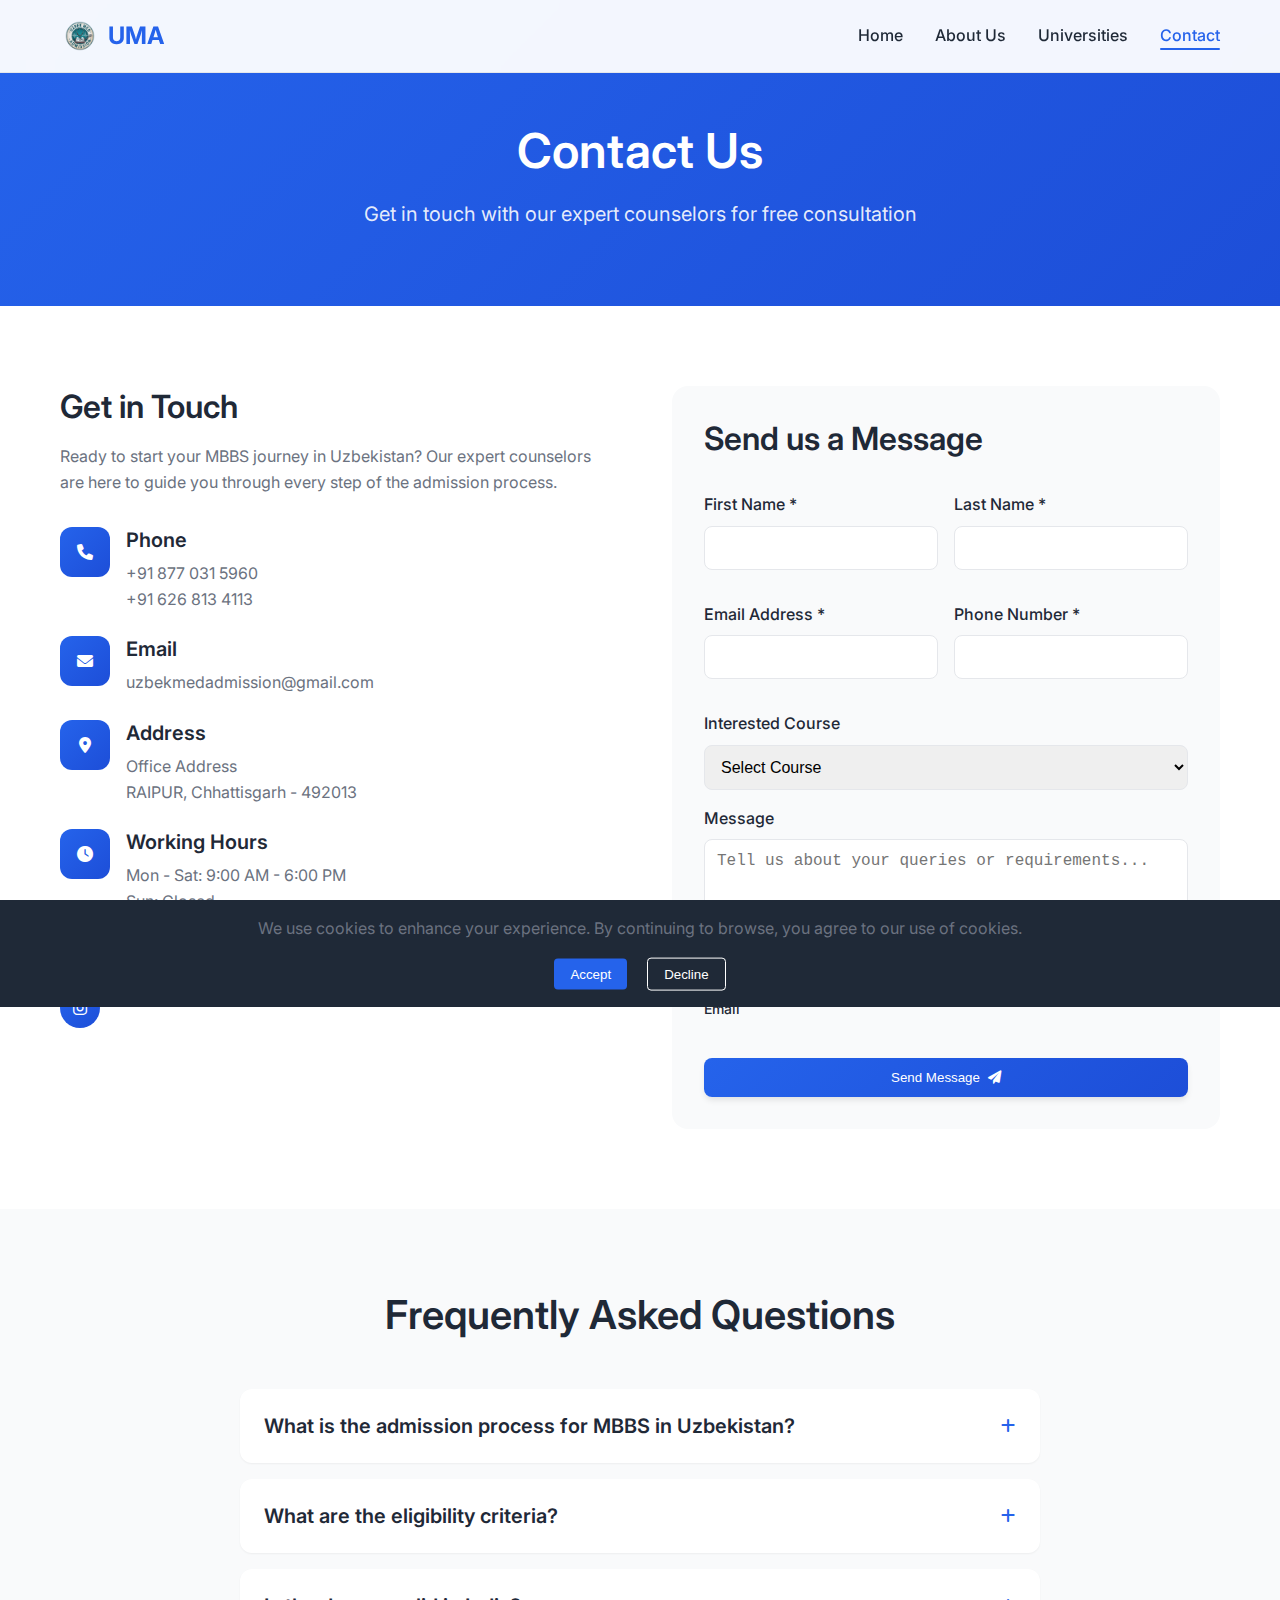
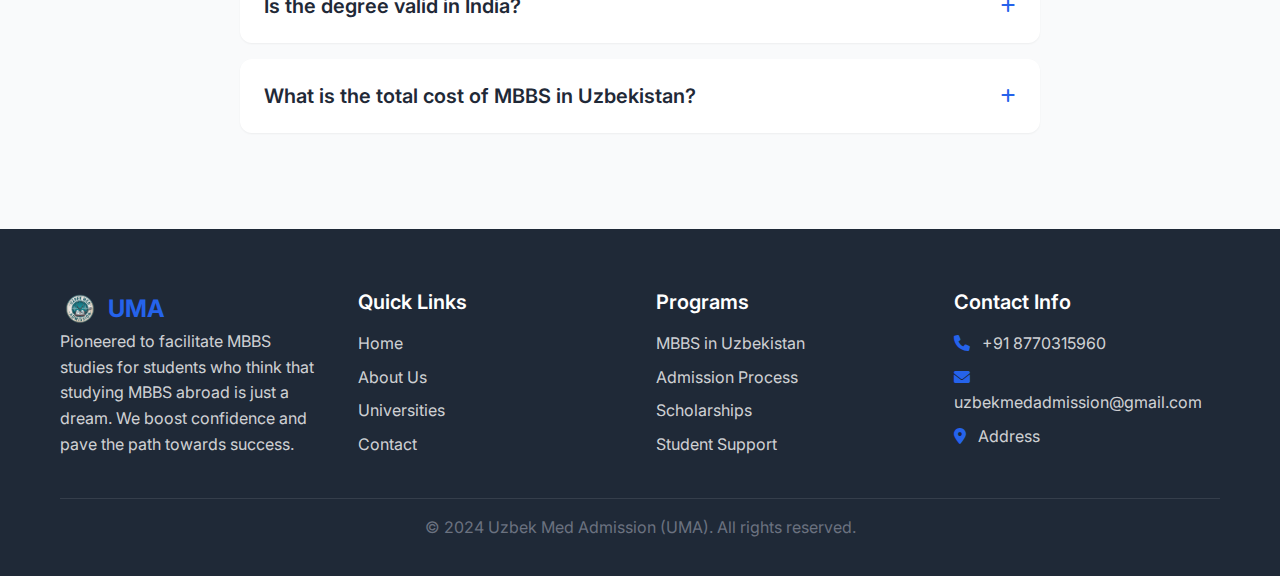
<file: contact.html>
<!DOCTYPE html>
<html lang="en">
<head>
    <meta charset="UTF-8">
    <meta name="viewport" content="width=device-width, initial-scale=1.0">
    <title>Contact Us - UMA | Uzbek Med Admission</title>
    <link rel="stylesheet" href="style.css">
    <link href="https://fonts.googleapis.com/css2?family=Inter:wght@300;400;500;600;700&display=swap" rel="stylesheet">
    <link rel="stylesheet" href="https://cdnjs.cloudflare.com/ajax/libs/font-awesome/6.0.0/css/all.min.css">
</head>
<body>
    <!-- Header -->
    <header class="header">
        <nav class="navbar">
            <div class="nav-container">
                <div class="logo">
                    <img src="logo.png" alt="UMA Logo" class="logo-img">
                    <span class="logo-text">UMA</span>
                </div>
                <ul class="nav-menu">
                    <li class="nav-item">
                        <a href="index.html" class="nav-link">Home</a>
                    </li>
                    <li class="nav-item">
                        <a href="about.html" class="nav-link">About Us</a>
                    </li>
                    <li class="nav-item">
                        <a href="university.html" class="nav-link">Universities</a>
                    </li>
                    <li class="nav-item">
                        <a href="contact.html" class="nav-link active">Contact</a>
                    </li>
                </ul>
                <div class="hamburger">
                    <span class="bar"></span>
                    <span class="bar"></span>
                    <span class="bar"></span>
                </div>
            </div>
        </nav>
    </header>

    <!-- Page Header -->
    <section class="page-header">
        <div class="container">
            <h1>Contact Us</h1>
            <p>Get in touch with our expert counselors for free consultation</p>
        </div>
    </section>

    <!-- Contact Section -->
    <section class="contact-section">
        <div class="container">
            <div class="contact-content">
                <div class="contact-info">
                    <h2>Get in Touch</h2>
                    <p>Ready to start your MBBS journey in Uzbekistan? Our expert counselors are here to guide you through every step of the admission process.</p>
                    
                    <div class="contact-details">
                        <div class="contact-item">
                            <div class="contact-icon">
                                <i class="fas fa-phone"></i>
                            </div>
                            <div class="contact-text">
                                <h4>Phone</h4>
                                <p>+91 877 031 5960</p>
                                <p>+91 626 813 4113</p>
                            </div>
                        </div>
                        
                        <div class="contact-item">
                            <div class="contact-icon">
                                <i class="fas fa-envelope"></i>
                            </div>
                            <div class="contact-text">
                                <h4>Email</h4>
                                <p>uzbekmedadmission@gmail.com</p>
                                
                            </div>
                        </div>
                        
                        <div class="contact-item">
                            <div class="contact-icon">
                                <i class="fas fa-map-marker-alt"></i>
                            </div>
                            <div class="contact-text">
                                <h4>Address</h4>
                                <p>Office Address</p>
                                <p>RAIPUR, Chhattisgarh - 492013</p>
                            </div>
                        </div>
                        
                        <div class="contact-item">
                            <div class="contact-icon">
                                <i class="fas fa-clock"></i>
                            </div>
                            <div class="contact-text">
                                <h4>Working Hours</h4>
                                <p>Mon - Sat: 9:00 AM - 6:00 PM</p>
                                <p>Sun: Closed</p>
                            </div>
                        </div>
                    </div>

                    <div class="social-links">
                        <h4>Follow Us</h4>
                        <div class="social-icons">
                       <!--     <a href="#" class="social-icon"><i class="fab fa-facebook-f"></i></a>  -->
                            <a href="https://www.instagram.com/uzbek_med_admission?igsh=YnB6ZjRlcHprdzN2" class="social-icon"><i class="fab fa-instagram"></i></a>
                       <!--     <a href="#" class="social-icon"><i class="fab fa-twitter"></i></a>   -->
                       <!--     <a href="#" class="social-icon"><i class="fab fa-linkedin-in"></i></a>  -->
                       <!--     <a href="#" class="social-icon"><i class="fab fa-youtube"></i></a> -->
                        </div>
                    </div>
                </div>

                <!-- Update the form section in contact.html -->
<div class="contact-form">
    <h2>Send us a Message</h2>
    <form id="contactForm" action="https://formspree.io/f/xdkdwnnj" method="POST">
        <div class="form-row">
            <div class="form-group">
                <label for="firstName">First Name *</label>
                <input type="text" id="firstName" name="firstName" required>
            </div>
            <div class="form-group">
                <label for="lastName">Last Name *</label>
                <input type="text" id="lastName" name="lastName" required>
            </div>
        </div>
        
        <div class="form-row">
            <div class="form-group">
                <label for="email">Email Address *</label>
                <input type="email" id="email" name="email" required>
            </div>
            <div class="form-group">
                <label for="phone">Phone Number *</label>
                <input type="tel" id="phone" name="phone" required>
            </div>
        </div>
        
        <div class="form-group">
            <label for="course">Interested Course</label>
            <select id="course" name="course">
                <option value="">Select Course</option>
                <option value="mbbs">MBBS</option>
            </select>
        </div>
        
        <div class="form-group">
            <label for="message">Message</label>
            <textarea id="message" name="message" rows="5" placeholder="Tell us about your queries or requirements..."></textarea>
        </div>
        
        <div class="form-group checkbox-group">
            <label class="checkbox-label">
                <input type="checkbox" id="consent" name="consent" required>
                <span class="checkmark"></span>
                I agree to receive information via WhatsApp, SMS, Phone Call, and Email
            </label>
        </div>
        
        <button type="submit" class="btn btn-primary submit-btn">
            <span>Send Message</span>
            <i class="fas fa-paper-plane"></i>
        </button>
    </form>
</div>
            </div>
        </div>
    </section>

    <!-- FAQ Section -->
    <section class="faq-section">
        <div class="container">
            <h2 class="section-title">Frequently Asked Questions</h2>
            <div class="faq-grid">
                <div class="faq-item">
                    <div class="faq-question">
                        <h4>What is the admission process for MBBS in Uzbekistan?</h4>
                        <i class="fas fa-plus"></i>
                    </div>
                    <div class="faq-answer">
                        <p>The admission process is simple and straightforward. You need to submit your academic documents, passport, and other required papers. We handle the entire process from application to visa assistance.</p>
                    </div>
                </div>
                
                <div class="faq-item">
                    <div class="faq-question">
                        <h4>What are the eligibility criteria?</h4>
                        <i class="fas fa-plus"></i>
                    </div>
                    <div class="faq-answer">
                        <p>Students should have completed 12th grade with Physics, Chemistry, and Biology with minimum 50% marks. NEET qualification is required for Indian students.</p>
                    </div>
                </div>
                
                <div class="faq-item">
                    <div class="faq-question">
                        <h4>Is the degree valid in India?</h4>
                        <i class="fas fa-plus"></i>
                    </div>
                    <div class="faq-answer">
                        <p>Yes, the MBBS degree from recognized universities in Uzbekistan is valid in India and globally. Graduates can practice in India after clearing the NEXT exam.</p>
                    </div>
                </div>
                
                <div class="faq-item">
                    <div class="faq-question">
                        <h4>What is the total cost of MBBS in Uzbekistan?</h4>
                        <i class="fas fa-plus"></i>
                    </div>
                    <div class="faq-answer">
                        <p>The total cost including tuition fees, accommodation, food, and other expenses is approximately ₹17 lakhs for the complete 5-year program.</p>
                    </div>
                </div>
            </div>
        </div>
    </section>

    <!-- Map Section 
    <section class="map-section">
        <div class="container">
            <h2 class="section-title">Visit Our Office</h2>
            <div class="map-container">
                <iframe 
                    src="https://www.google.com/maps/embed?pb=!1m18!1m12!1m3!1d3022.1422937950147!2d-73.98731968482413!3d40.75889497932681!2m3!1f0!2f0!3f0!3m2!1i1024!2i768!4f13.1!3m3!1m2!1s0x89c25855c6480299%3A0x55194ec5a1ae072e!2sTimes%20Square!5e0!3m2!1sen!2sus!4v1635724037308!5m2!1sen!2sus" 
                    width="100%" 
                    height="450" 
                    style="border:0;" 
                    allowfullscreen="" 
                    loading="lazy" 
                    referrerpolicy="no-referrer-when-downgrade">
                </iframe>
            </div>
        </div>
    </section>  -->

    <!-- Footer -->
    <footer class="footer">
        <div class="container">
            <div class="footer-content">
                <div class="footer-section">
                    <div class="logo">
                        <img src="logo.png" alt="UMA Logo" class="logo-img">
                        <span class="logo-text">UMA</span>
                    </div>
                    <p>Pioneered to facilitate MBBS studies for students who think that studying MBBS abroad is just a dream. We boost confidence and pave the path towards success.</p>
                </div>
                <div class="footer-section">
                    <h4>Quick Links</h4>
                    <ul>
                        <li><a href="index.html">Home</a></li>
                        <li><a href="about.html">About Us</a></li>
                        <li><a href="university.html">Universities</a></li>
                        <li><a href="contact.html">Contact</a></li>
                    </ul>
                </div>
                <div class="footer-section">
                    <h4>Programs</h4>
                    <ul>
                        <li><a href="mbbs_uzbek.html">MBBS in Uzbekistan</a></li>
                        <li><a href="Admission_process.html">Admission Process</a></li>
                        <li><a href="Scholarship_page.html">Scholarships</a></li>
                        <li><a href="Student_Support_Page.html">Student Support</a></li>
                    </ul>
                </div>
                <div class="footer-section">
                    <h4>Contact Info</h4>
                    <ul>
                        <li><i class="fas fa-phone"></i> +91 8770315960</li>
                        <li><i class="fas fa-envelope"></i> uzbekmedadmission@gmail.com</li>
                        <li><i class="fas fa-map-marker-alt"></i> Address</li>
                    </ul>
                </div>
            </div>
            <div class="footer-bottom">
                <p>&copy; 2024 Uzbek Med Admission (UMA). All rights reserved.</p>
            </div>
        </div>
    </footer>

    <script src="script.js"></script>
</body>
</html>
</file>
<file: style.css>
/* CSS Variables for Medical/Education Theme */
:root {
    --primary-color: #2563eb;
    --secondary-color: #059669;
    --accent-color: #dc2626;
    --text-dark: #1f2937;
    --text-light: #6b7280;
    --white: #ffffff;
    --light-bg: #f9fafb;
    --border-color: #e5e7eb;
    --gradient-primary: linear-gradient(135deg, #2563eb 0%, #1d4ed8 100%);
    --gradient-secondary: linear-gradient(135deg, #059669 0%, #047857 100%);
    --shadow-sm: 0 1px 2px 0 rgba(0, 0, 0, 0.05);
    --shadow-md: 0 4px 6px -1px rgba(0, 0, 0, 0.1);
    --shadow-lg: 0 10px 15px -3px rgba(0, 0, 0, 0.1);
    --shadow-xl: 0 20px 25px -5px rgba(0, 0, 0, 0.1);
}

/* Reset and Base Styles */
* {
    margin: 0;
    padding: 0;
    box-sizing: border-box;
}

html {
    scroll-behavior: smooth;
}

body {
    font-family: 'Inter', -apple-system, BlinkMacSystemFont, 'Segoe UI', Roboto, sans-serif;
    line-height: 1.6;
    color: var(--text-dark);
    overflow-x: hidden;
}

/* Container */
.container {
    max-width: 1200px;
    margin: 0 auto;
    padding: 0 20px;
}

/* Typography */
h1, h2, h3, h4, h5, h6 {
    font-weight: 600;
    line-height: 1.3;
    margin-bottom: 1rem;
}

h1 { font-size: 2.5rem; }
h2 { font-size: 2rem; }
h3 { font-size: 1.5rem; }
h4 { font-size: 1.25rem; }

p {
    margin-bottom: 1rem;
    color: var(--text-light);
}

.lead {
    font-size: 1.25rem;
    font-weight: 500;
    color: var(--text-dark);
}

/* Buttons */
.btn {
    display: inline-flex;
    align-items: center;
    gap: 0.5rem;
    padding: 12px 24px;
    border: none;
    border-radius: 8px;
    font-weight: 500;
    text-decoration: none;
    transition: all 0.3s ease;
    cursor: pointer;
    text-align: center;
}

.btn-primary {
    background: var(--gradient-primary);
    color: var(--white);
    box-shadow: var(--shadow-md);
}

.btn-primary:hover {
    transform: translateY(-2px);
    box-shadow: var(--shadow-lg);
}

.btn-secondary {
    background: var(--white);
    color: var(--primary-color);
    border: 2px solid var(--primary-color);
}

.btn-secondary:hover {
    background: var(--primary-color);
    color: var(--white);
}

/* Header */
.header {
    position: fixed;
    top: 0;
    left: 0;
    right: 0;
    background: rgba(255, 255, 255, 0.95);
    backdrop-filter: blur(10px);
    z-index: 1000;
    border-bottom: 1px solid var(--border-color);
}

.navbar {
    padding: 1rem 0;
}

.nav-container {
    display: flex;
    justify-content: space-between;
    align-items: center;
    max-width: 1200px;
    margin: 0 auto;
    padding: 0 20px;
}

.logo {
    display: flex;
    align-items: center;
    gap: 0.5rem;
    font-size: 1.5rem;
    font-weight: 700;
    color: var(--primary-color);
}

.logo-img {
    width: 40px;
    height: 40px;
    border-radius: 8px;
}

.nav-menu {
    display: flex;
    list-style: none;
    gap: 2rem;
}

.nav-link {
    text-decoration: none;
    color: var(--text-dark);
    font-weight: 500;
    transition: color 0.3s ease;
    position: relative;
}

.nav-link:hover,
.nav-link.active {
    color: var(--primary-color);
}

.nav-link.active::after {
    content: '';
    position: absolute;
    bottom: -5px;
    left: 0;
    right: 0;
    height: 2px;
    background: var(--primary-color);
    border-radius: 1px;
}

.hamburger {
    display: none;
    flex-direction: column;
    cursor: pointer;
}

.bar {
    width: 25px;
    height: 3px;
    background: var(--text-dark);
    margin: 3px 0;
    transition: 0.3s;
    border-radius: 3px;
}

/* Hero Section */
.hero {
    padding: 120px 0 80px;
    background: linear-gradient(135deg, #f8fafc 0%, #e2e8f0 100%);
}

.hero-container {
    display: flex;
    grid-template-columns: 1fr 1fr;
    gap: 4rem;
    align-items: center;
    max-width: 1200px;
    margin: 0 auto;
    padding: 0 20px;
}

.hero-title {
    font-size: 3rem;
    margin-bottom: 1.5rem;
    line-height: 1.2;
}

.highlight {
    background: var(--gradient-primary);
    -webkit-background-clip: text;
    -webkit-text-fill-color: transparent;
    background-clip: text;
}

.hero-subtitle {
    font-size: 1.25rem;
    margin-bottom: 2rem;
}

.hero-stats {
    display: flex;
    gap: 2rem;
    margin-bottom: 2rem;
}

.stat {
    text-align: center;
}

.stat-number {
    display: block;
    font-size: 2rem;
    font-weight: 700;
    color: var(--primary-color);
}

.stat-label {
    font-size: 0.875rem;
    color: var(--text-light);
}

.hero-buttons {
    display: flex;
    gap: 1rem;
}

.hero-image img {
    width: 100%;
    border-radius: 16px;
    box-shadow: var(--shadow-xl);
}

/* Section Styles */
section {
    padding: 80px 0;
}

.section-title {
    text-align: center;
    margin-bottom: 3rem;
    font-size: 2.5rem;
}

/* Features Section */
.features {
    background: var(--light-bg);
}

.features-grid {
    display: grid;
    grid-template-columns: repeat(auto-fit, minmax(300px, 1fr));
    gap: 2rem;
}

.feature-card {
    background: var(--white);
    padding: 2rem;
    border-radius: 16px;
    text-align: center;
    box-shadow: var(--shadow-sm);
    transition: transform 0.3s ease, box-shadow 0.3s ease;
}

.feature-card:hover {
    transform: translateY(-5px);
    box-shadow: var(--shadow-lg);
}

.feature-icon {
    width: 80px;
    height: 80px;
    margin: 0 auto 1.5rem;
    background: var(--gradient-primary);
    border-radius: 50%;
    display: flex;
    align-items: center;
    justify-content: center;
    font-size: 2rem;
    color: var(--white);
}

.feature-card h3 {
    margin-bottom: 1rem;
    color: var(--text-dark);
}

/* Program Highlights */
.program-highlights {
    background: var(--white);
}

.highlights-content {
    display: grid;
    grid-template-columns: 1fr 1fr;
    gap: 4rem;
    align-items: center;
}

.highlight-item {
    display: flex;
    gap: 1rem;
    margin-bottom: 2rem;
    align-items: flex-start;
}

.highlight-item i {
    color: var(--primary-color);
    font-size: 1.5rem;
    margin-top: 0.25rem;
}

.highlight-item h4 {
    margin-bottom: 0.5rem;
}

.highlights-image img {
    width: 100%;
    border-radius: 16px;
    box-shadow: var(--shadow-lg);
}

/* Facilities Section */
.facilities {
    background: var(--light-bg);
}

.facilities-grid {
    display: grid;
    grid-template-columns: repeat(auto-fit, minmax(350px, 1fr));
    gap: 2rem;
}

.facility-card {
    background: var(--white);
    border-radius: 16px;
    overflow: hidden;
    box-shadow: var(--shadow-md);
    transition: transform 0.3s ease;
}

.facility-card:hover {
    transform: translateY(-5px);
}

.facility-card img {
    width: 100%;
    height: 200px;
    object-fit: cover;
}

.facility-content {
    padding: 1.5rem;
}

/* Page Header */
.page-header {
    padding: 120px 0 60px;
    background: var(--gradient-primary);
    color: var(--white);
    text-align: center;
}

.page-header h1 {
    font-size: 3rem;
    margin-bottom: 1rem;
}

.page-header p {
    font-size: 1.25rem;
    color: rgba(255, 255, 255, 0.9);
}

/* About Page Styles */
.about-content {
    padding: 80px 0;
}

.about-intro {
    display: grid;
    grid-template-columns: 1fr 1fr;
    gap: 4rem;
    align-items: center;
    margin-bottom: 4rem;
}

.about-image img {
    width: 100%;
    border-radius: 16px;
    box-shadow: var(--shadow-lg);
}

.vision-section {
    background: var(--light-bg);
    padding: 80px 0;
}

.vision-content {
    display: grid;
    grid-template-columns: 1fr 1fr;
    gap: 4rem;
    align-items: center;
}

.vision-features {
    margin-top: 2rem;
}

.vision-feature {
    display: flex;
    align-items: center;
    gap: 1rem;
    margin-bottom: 1rem;
}

.vision-feature i {
    color: var(--secondary-color);
    font-size: 1.25rem;
}

/* Services Section */
.services-section {
    padding: 80px 0;
}

.services-grid {
    display: grid;
    grid-template-columns: repeat(auto-fit, minmax(300px, 1fr));
    gap: 2rem;
}

.service-card {
    background: var(--white);
    padding: 2rem;
    border-radius: 16px;
    text-align: center;
    border: 1px solid var(--border-color);
    transition: all 0.3s ease;
}

.service-card:hover {
    transform: translateY(-5px);
    box-shadow: var(--shadow-lg);
    border-color: var(--primary-color);
}

.service-icon {
    width: 80px;
    height: 80px;
    margin: 0 auto 1.5rem;
    background: var(--gradient-secondary);
    border-radius: 50%;
    display: flex;
    align-items: center;
    justify-content: center;
    font-size: 2rem;
    color: var(--white);
}

/* Statistics Section */
.stats-section {
    background: var(--gradient-primary);
    color: var(--white);
    padding: 80px 0;
}

.stats-grid {
    display: grid;
    grid-template-columns: repeat(auto-fit, minmax(250px, 1fr));
    gap: 2rem;
}

.stat-card {
    text-align: center;
    padding: 2rem;
}

.stat-card .stat-number {
    font-size: 3rem;
    font-weight: 700;
    margin-bottom: 0.5rem;
    color: var(--white);
}

.stat-card .stat-label {
    font-size: 1.25rem;
    font-weight: 600;
    margin-bottom: 1rem;
    color: rgba(255, 255, 255, 0.9);
}

.stat-card p {
    color: rgba(255, 255, 255, 0.8);
}

/* Why Choose Us */
.why-choose-us {
    padding: 80px 0;
}

.choose-grid {
    display: grid;
    grid-template-columns: repeat(auto-fit, minmax(400px, 1fr));
    gap: 2rem;
}

.choose-item {
    display: flex;
    gap: 1.5rem;
    padding: 1.5rem;
    background: var(--white);
    border-radius: 12px;
    box-shadow: var(--shadow-sm);
    transition: transform 0.3s ease;
}

.choose-item:hover {
    transform: translateY(-3px);
    box-shadow: var(--shadow-md);
}

.choose-icon {
    width: 60px;
    height: 60px;
    background: var(--gradient-primary);
    border-radius: 12px;
    display: flex;
    align-items: center;
    justify-content: center;
    font-size: 1.5rem;
    color: var(--white);
    flex-shrink: 0;
}

/* Contact Page Styles */
.contact-section {
    padding: 80px 0;
}

.contact-content {
    display: grid;
    grid-template-columns: 1fr 1fr;
    gap: 4rem;
}

.contact-info h2 {
    margin-bottom: 1rem;
}

.contact-details {
    margin: 2rem 0;
}

.contact-item {
    display: flex;
    gap: 1rem;
    margin-bottom: 1.5rem;
    align-items: flex-start;
}

.contact-icon {
    width: 50px;
    height: 50px;
    background: var(--gradient-primary);
    border-radius: 12px;
    display: flex;
    align-items: center;
    justify-content: center;
    color: var(--white);
    flex-shrink: 0;
}

.contact-text h4 {
    margin-bottom: 0.5rem;
    color: var(--text-dark);
}

.contact-text p {
    margin: 0;
    color: var(--text-light);
}

.social-links h4 {
    margin-bottom: 1rem;
    color: var(--text-dark);
}

.social-icons {
    display: flex;
    gap: 1rem;
}

.social-icon {
    width: 40px;
    height: 40px;
    background: var(--gradient-primary);
    border-radius: 50%;
    display: flex;
    align-items: center;
    justify-content: center;
    color: var(--white);
    text-decoration: none;
    transition: transform 0.3s ease;
}

.social-icon:hover {
    transform: scale(1.1);
}

/* Contact Form */
.contact-form {
    background: var(--light-bg);
    padding: 2rem;
    border-radius: 16px;
}

.contact-form h2 {
    margin-bottom: 2rem;
    color: var(--text-dark);
}

.form-row {
    display: grid;
    grid-template-columns: 1fr 1fr;
    gap: 1rem;
    margin-bottom: 1rem;
}

.form-group {
    margin-bottom: 1rem;
}

.form-group label {
    display: block;
    margin-bottom: 0.5rem;
    font-weight: 500;
    color: var(--text-dark);
}

.form-group input,
.form-group select,
.form-group textarea {
    width: 100%;
    padding: 12px;
    border: 1px solid var(--border-color);
    border-radius: 8px;
    font-size: 1rem;
    transition: border-color 0.3s ease;
}

.form-group input:focus,
.form-group select:focus,
.form-group textarea:focus {
    outline: none;
    border-color: var(--primary-color);
}

.checkbox-group {
    display: flex;
    align-items: flex-start;
    gap: 0.5rem;
}

.checkbox-label {
    display: flex;
    align-items: flex-start;
    gap: 0.5rem;
    cursor: pointer;
    font-size: 0.875rem;
    line-height: 1.4;
}

.checkbox-label input[type="checkbox"] {
    width: auto;
    margin: 0;
}

.submit-btn {
    width: 100%;
    justify-content: center;
    margin-top: 1rem;
}

/* FAQ Section */
.faq-section {
    background: var(--light-bg);
    padding: 80px 0;
}

.faq-grid {
    max-width: 800px;
    margin: 0 auto;
}

.faq-item {
    background: var(--white);
    border-radius: 12px;
    margin-bottom: 1rem;
    overflow: hidden;
    box-shadow: var(--shadow-sm);
}

.faq-question {
    padding: 1.5rem;
    display: flex;
    justify-content: space-between;
    align-items: center;
    cursor: pointer;
    transition: background-color 0.3s ease;
}

.faq-question:hover {
    background: var(--light-bg);
}

.faq-question h4 {
    margin: 0;
    color: var(--text-dark);
}

.faq-question i {
    color: var(--primary-color);
    transition: transform 0.3s ease;
}

.faq-answer {
    padding: 0 1.5rem 1.5rem;
    display: none;
}

.faq-item.active .faq-answer {
    display: block;
}

.faq-item.active .faq-question i {
    transform: rotate(45deg);
}

/* Map Section */
.map-section {
    padding: 80px 0;
}

.map-container {
    border-radius: 16px;
    overflow: hidden;
    box-shadow: var(--shadow-lg);
}

/* University Page Styles */
.university-overview {
    padding: 80px 0;
}

.overview-content {
    display: grid;
    grid-template-columns: 1fr 1fr;
    gap: 4rem;
    align-items: center;
}

.overview-features {
    margin-top: 2rem;
}

.overview-feature {
    display: flex;
    align-items: center;
    gap: 1rem;
    margin-bottom: 1rem;
}

.overview-feature i {
    color: var(--secondary-color);
    font-size: 1.25rem;
}

/* Featured University */
.featured-university {
    background: var(--light-bg);
    padding: 80px 0;
}

.university-card.featured {
    background: var(--white);
    border-radius: 16px;
    overflow: hidden;
    box-shadow: var(--shadow-xl);
    display: grid;
    grid-template-columns: 1fr 1fr;
    gap: 0;
}

.university-image {
    position: relative;
}

.university-image img {
    width: 100%;
    height: 100%;
    object-fit: cover;
}

.university-badge {
    position: absolute;
    top: 1rem;
    left: 1rem;
    background: var(--accent-color);
    color: var(--white);
    padding: 0.5rem 1rem;
    border-radius: 8px;
    font-size: 0.875rem;
    font-weight: 600;
}

.university-content {
    padding: 2rem;
    display: flex;
    flex-direction: column;
    justify-content: center;
}

.university-subtitle {
    color: var(--text-light);
    margin-bottom: 1rem;
}

.university-highlights {
    display: grid;
    grid-template-columns: 1fr 1fr;
    gap: 1.5rem;
    margin: 2rem 0;
}

.highlight {
    display: flex;
    align-items: center;
    gap: 1rem;
}

.highlight i {
    color: var(--primary-color);
    font-size: 1.5rem;
}

.highlight h4 {
    margin: 0;
    color: var(--text-dark);
}

.highlight p {
    margin: 0;
    color: var(--text-light);
}

.university-actions {
    display: flex;
    gap: 1rem;
    margin-top: 2rem;
}

/* Universities Grid */
.universities-section {
    padding: 80px 0;
}

.universities-grid {
    display: grid;
    grid-template-columns: repeat(auto-fit, minmax(350px, 1fr));
    gap: 2rem;
}

.university-card {
    background: var(--white);
    border-radius: 16px;
    overflow: hidden;
    box-shadow: var(--shadow-md);
    transition: transform 0.3s ease, box-shadow 0.3s ease;
}

.university-card:hover {
    transform: translateY(-5px);
    box-shadow: var(--shadow-xl);
}

.university-card .university-image img {
    width: 100%;
    height: 200px;
    object-fit: cover;
}

.university-info {
    padding: 1.5rem;
}

.university-info h3 {
    margin-bottom: 0.5rem;
    color: var(--text-dark);
}

.location {
    color: var(--text-light);
    font-size: 0.875rem;
    margin-bottom: 1rem;
}

.location i {
    margin-right: 0.5rem;
}

.university-stats {
    display: flex;
    gap: 2rem;
    margin: 1.5rem 0;
}

.university-stats .stat {
    text-align: center;
}

.university-stats .stat-value {
    display: block;
    font-size: 1.5rem;
    font-weight: 700;
    color: var(--primary-color);
}

.university-stats .stat-label {
    font-size: 0.875rem;
    color: var(--text-light);
}

.university-features {
    display: flex;
    flex-wrap: wrap;
    gap: 0.5rem;
    margin-top: 1rem;
}

.feature-tag {
    background: var(--primary-color);
    color: var(--white);
    padding: 0.25rem 0.75rem;
    border-radius: 20px;
    font-size: 0.75rem;
    font-weight: 500;
}

/* University Features Section */
.university-features-section {
    background: var(--light-bg);
    padding: 80px 0;
}

.features-comparison {
    display: grid;
    grid-template-columns: repeat(auto-fit, minmax(250px, 1fr));
    gap: 2rem;
}

.features-comparison .feature-item {
    background: var(--white);
    padding: 2rem;
    border-radius: 16px;
    text-align: center;
    box-shadow: var(--shadow-sm);
    transition: transform 0.3s ease;
}

.features-comparison .feature-item:hover {
    transform: translateY(-5px);
    box-shadow: var(--shadow-md);
}

.features-comparison .feature-icon {
    width: 80px;
    height: 80px;
    margin: 0 auto 1.5rem;
    background: var(--gradient-secondary);
    border-radius: 50%;
    display: flex;
    align-items: center;
    justify-content: center;
    font-size: 2rem;
    color: var(--white);
}

/* Admission Process */
.admission-process {
    padding: 80px 0;
}

.process-steps {
    display: grid;
    grid-template-columns: repeat(auto-fit, minmax(200px, 1fr));
    gap: 2rem;
    max-width: 1000px;
    margin: 0 auto;
}

.step {
    text-align: center;
    position: relative;
}

.step-number {
    width: 60px;
    height: 60px;
    background: var(--gradient-primary);
    border-radius: 50%;
    display: flex;
    align-items: center;
    justify-content: center;
    font-size: 1.5rem;
    font-weight: 700;
    color: var(--white);
    margin: 0 auto 1rem;
}

.step-content h3 {
    margin-bottom: 0.5rem;
    color: var(--text-dark);
}

.step-content p {
    color: var(--text-light);
    font-size: 0.875rem;
}

/* CTA Section */
.cta {
    background: var(--gradient-primary);
    color: var(--white);
    text-align: center;
    padding: 80px 0;
}

.cta-content h2 {
    font-size: 2.5rem;
    margin-bottom: 1rem;
}

.cta-content p {
    font-size: 1.25rem;
    margin-bottom: 2rem;
    color: rgba(255, 255, 255, 0.9);
}

.cta .btn-primary {
    background: var(--white);
    color: var(--primary-color);
}

.cta .btn-primary:hover {
    background: var(--light-bg);
}

/* Footer */
.footer {
    background: var(--text-dark);
    color: var(--white);
    padding: 60px 0 20px;
}

.footer-content {
    display: grid;
    grid-template-columns: repeat(auto-fit, minmax(250px, 1fr));
    gap: 2rem;
    margin-bottom: 2rem;
}

.footer-section h4 {
    margin-bottom: 1rem;
    color: var(--white);
}

.footer-section p,
.footer-section li {
    color: rgba(255, 255, 255, 0.8);
    margin-bottom: 0.5rem;
}

.footer-section ul {
    list-style: none;
}

.footer-section a {
    color: rgba(255, 255, 255, 0.8);
    text-decoration: none;
    transition: color 0.3s ease;
}

.footer-section a:hover {
    color: var(--white);
}

.footer-section i {
    margin-right: 0.5rem;
    color: var(--primary-color);
}

.footer-bottom {
    border-top: 1px solid rgba(255, 255, 255, 0.1);
    padding-top: 1rem;
    text-align: center;
    color: rgba(255, 255, 255, 0.6);
}

/* Responsive Design */
@media (max-width: 768px) {
    .hamburger {
        display: flex;
    }
    
    .nav-menu {
        position: fixed;
        left: -100%;
        top: 70px;
        flex-direction: column;
        background-color: var(--white);
        width: 100%;
        text-align: center;
        transition: 0.3s;
        box-shadow: var(--shadow-lg);
        padding: 2rem 0;
    }
    
    .nav-menu.active {
        left: 0;
    }
    
    .nav-menu li {
        margin: 1rem 0;
    }
    
    .hero-container {
        grid-template-columns: 1fr;
        text-align: center;
    }
    
    .hero-title {
        font-size: 2rem;
    }
    
    .hero-stats {
        justify-content: center;
    }
    
    .hero-buttons {
        justify-content: center;
        flex-wrap: wrap;
    }
    
    .highlights-content,
    .about-intro,
    .vision-content,
    .contact-content,
    .overview-content {
        grid-template-columns: 1fr;
        gap: 2rem;
    }
    
    .university-card.featured {
        grid-template-columns: 1fr;
    }
    
    .form-row {
        grid-template-columns: 1fr;
    }
    
    .university-highlights {
        grid-template-columns: 1fr;
    }
    
    .university-actions {
        flex-direction: column;
    }
    
    .stats-grid {
        grid-template-columns: repeat(2, 1fr);
    }
    
    .choose-grid {
        grid-template-columns: 1fr;
    }
    
    .choose-item {
        flex-direction: column;
        text-align: center;
    }
    
    .process-steps {
        grid-template-columns: 1fr;
        gap: 3rem;
    }
    
    h1 { font-size: 2rem; }
    h2 { font-size: 1.75rem; }
    
    .section-title {
        font-size: 2rem;
    }
    
    .page-header h1 {
        font-size: 2rem;
    }
    
    .cta-content h2 {
        font-size: 2rem;
    }
}

@media (max-width: 480px) {
    .container {
        padding: 0 15px;
    }
    
    .hero-title {
        font-size: 1.75rem;
    }
    
    .hero-stats {
        flex-direction: column;
        gap: 1rem;
    }
    
    .features-grid,
    .facilities-grid,
    .universities-grid {
        grid-template-columns: 1fr;
    }
    
    .stats-grid {
        grid-template-columns: 1fr;
    }
    
    .university-stats {
        justify-content: center;
    }
    
    .feature-card,
    .service-card {
        padding: 1.5rem;
    }
}

/* Animation Classes */
.fade-in {
    opacity: 0;
    transform: translateY(30px);
    transition: all 0.6s ease;
}

.fade-in.visible {
    opacity: 1;
    transform: translateY(0);
}

/* Loading Animation */
.loading {
    display: inline-block;
    width: 20px;
    height: 20px;
    border: 3px solid rgba(255, 255, 255, 0.3);
    border-radius: 50%;
    border-top-color: var(--white);
    animation: spin 1s ease-in-out infinite;
}

@keyframes spin {
    to { transform: rotate(360deg); }
}

/* Smooth Scrolling */
html {
    scroll-behavior: smooth;
}

/* Print Styles */
@media print {
    .header,
    .footer,
    .cta,
    .btn {
        display: none;
    }
    
    body {
        font-size: 12pt;
        line-height: 1.4;
    }
}
</file>
